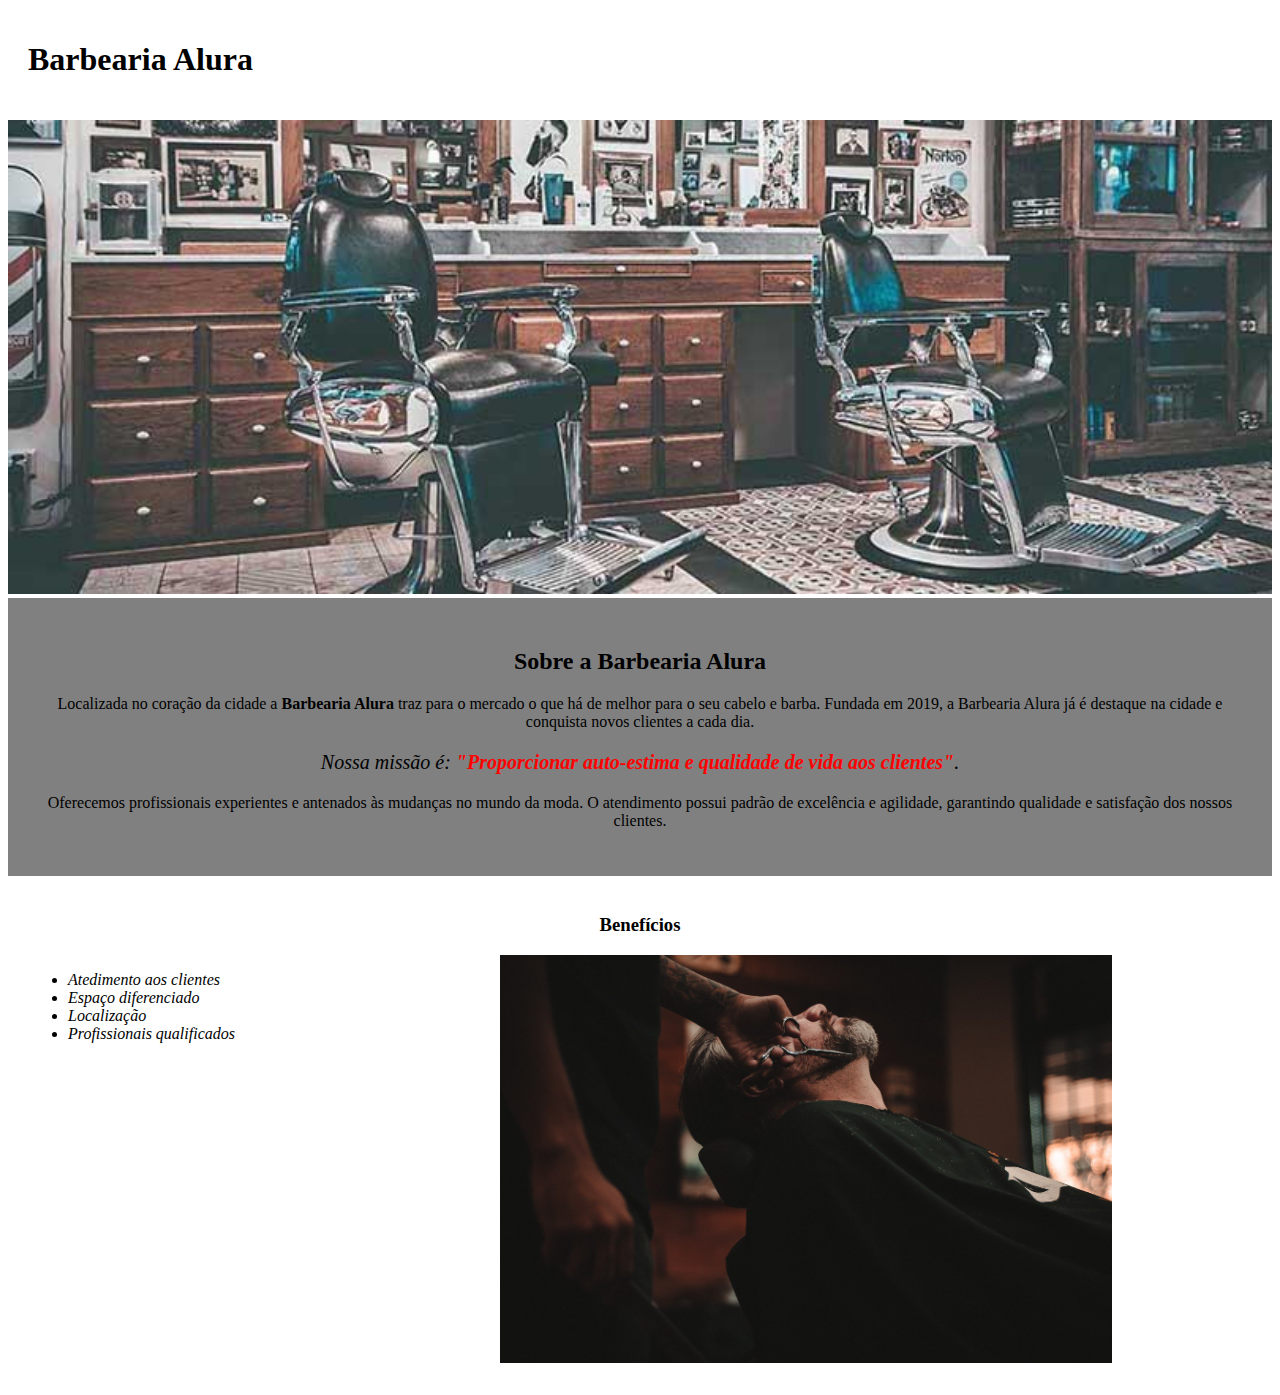
<file: index.html>
<!DOCTYPE html>
<html lang="pt-br">
    <head>
        <meta charset="UTF-8">
        <title>Barbearia Alura</title>
        <link rel="stylesheet" href="style.css">
    </head>

    <body>
        <header>
            <h1 class="titulo-principal">Barbearia Alura</h1>
        </header>
        <img id="banner" src="banner.jpg">
        <div class="principal">
            <h2 class="titulo-centralizado">Sobre a Barbearia Alura</h2>

            <p>
                Localizada no coração da cidade a <strong>Barbearia Alura</strong> traz para o mercado o que 
                há de melhor para o seu cabelo e barba. Fundada em 2019, a Barbearia Alura já é 
                destaque na cidade e conquista novos clientes a cada dia.
            </p>

            <p id="missao">
                <em>Nossa missão é:<strong> "Proporcionar auto-estima e qualidade de vida aos clientes"</strong>.</em>
            </p>

            <p>
                Oferecemos profissionais experientes e antenados às mudanças no mundo da moda. O atendimento 
                possui padrão de excelência e agilidade, garantindo qualidade e 
                satisfação dos nossos clientes.
            </p>
        </div>

        <div class="beneficios">
            <h3 class="titulo-centralizado">
                Benefícios
            </h3>
            <ul>
                <li class="itens"> Atedimento aos clientes</li>
                <li class="itens">Espaço diferenciado</li>
                <li class="itens">Localização</li>
                <li class="itens">Profissionais qualificados</li>
            </ul>
            <img src="beneficios.jpg" class="imagembeneficios">
        </div>
    </body>
</html>
</file>
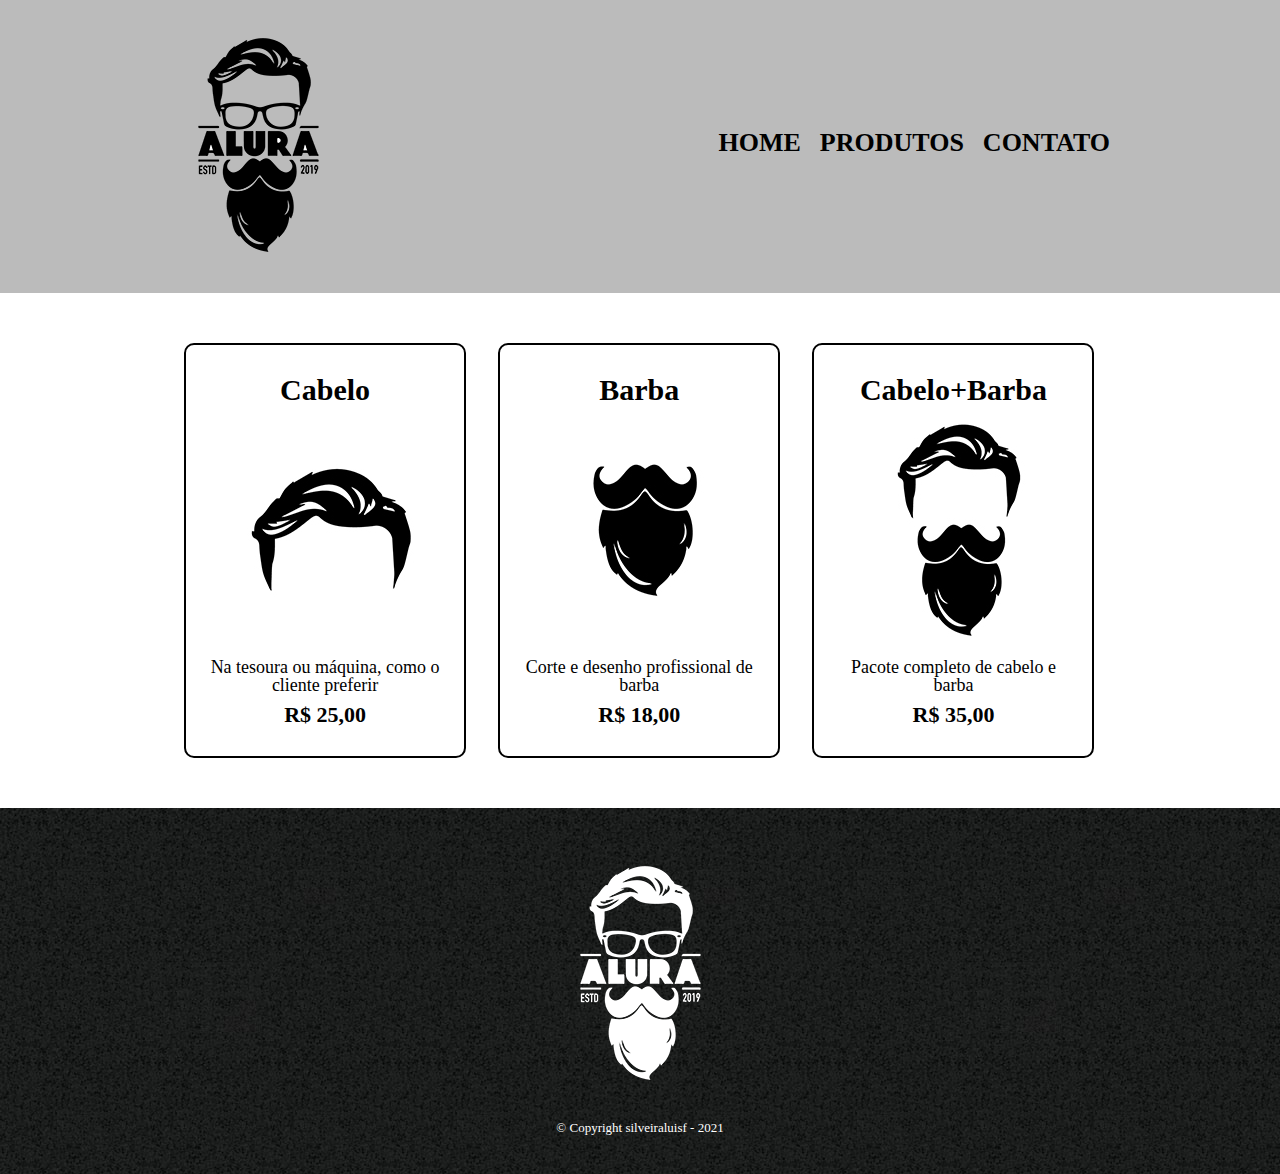
<file: produtos.html>
<!DOCTYPE html>

<html>
    <head>
        <meta charset="UTF-8">
        <title>Produtos - Barbearia Alura</title>
        <link rel="stylesheet" href="reset.css">
        <link rel="stylesheet" href="produtos.css">
    </head>
    <body>
        <header>
            <div class="caixa">
                <h1><img src="logo.png"> </h1>
                <nav>    
                    <ul>
                        <li><a href="index.html">Home</a></li>
                        <li><a href="produtos.html">Produtos</a></li>
                        <li><a href="contato.html">Contato</a></li>
                    </ul>
                </nav>
            </div>
        </header>

        <main>
            <ul class="produtos">
                <li>
                    <h2>Cabelo</h2>
                    <img src="cabelo.jpg">
                    <p class="produto-descricao">Na tesoura ou máquina, como o cliente preferir</p>
                    <p class="produto-preco">R$ 25,00</p>
                </li>
                <li>
                    <h2>Barba</h2>
                    <img src="barba.jpg"> 
                    <p class="produto-descricao">Corte e desenho profissional de barba</p>
                    <p class="produto-preco">R$ 18,00</p>
                </li>
                <li>
                    <h2>Cabelo+Barba</h2>
                    <img src="cabelo+barba.jpg">
                    <p class="produto-descricao">Pacote completo de cabelo e barba</p>
                    <p class="produto-preco">R$ 35,00</p>
                </li> 
            </ul>
        </main>

        <footer>
            <img src="logo-branco.png">
            <p class="texto-rodape">
                &copy; Copyright silveiraluisf - 2021
            </p>

        </footer>
    </body>
</html>
</file>
<file: style.css>
body {
    background-color: white;
}

.titulo-principal {
    padding: 20px;
}

#banner {
    width: 100%; 
}

.principal {
    background: gray;
    padding: 30px;
}

.titulo-centralizado {
    text-align: center;
}

p {
    text-align: center;
}

#missao {
    font-size: 20px;
}

em strong {
    color: red;
}

.itens {
    font-style: italic;
}

.beneficios {
    background: white;
    padding: 20px;
}

h2 {
    text-align: center;
}

ul {
    display: inline-block;
    vertical-align: top;
    width: 20%;
    margin-right: 15%;
}

.imagembeneficios {
    width: 50%;
}
</file>
<file: produtos.css>
header {
    background: #BBBBBB;
    padding: 20px;
}

.caixa {
    position: relative;
    width: 940px;
    margin:0 auto;
}

nav {
    position: absolute;
    top: 110px;
    right: 0;
}

nav li {
    display: inline;
    margin: 0 0 0 15px;
}

nav a {
    text-transform: uppercase;
    color: #000000;
    font-weight: bold;
    font-size: 26px;
    text-decoration: none;
}

nav a:hover {
    color: #C78C19;
    text-decoration: underline;
}

.produtos{
    width: 940px;
    margin:0 auto;
    padding: 50px;
}

.produtos li {
    display: inline-block;
    text-align: center;
    width: 30%;
    vertical-align: top;
    margin: 0 1.5%;
    padding: 30px 20px;
    box-sizing: border-box;
    border: 2px solid #000000;
    border-radius: 10px;
}

.produtos li:hover {
    border-color: #C78C19;
}

.produtos li:active {
    border-color: #088C19;
}

.produtos li:hover h2 {
    font-size: 35px;
    font-weight: bold;
}

.produtos h2 {
    font-size: 30px;
    font-weight: bold;
}

.produto-descricao {
    font-size: 18px;
}

.produto-preco {
    font-size: 22px;
    font-weight: bold;
    margin-top: 10px;
}

footer {
    background: url(bg.jpg);
    text-align: center;
    padding: 40px 0;
}

.texto-rodape {
    color:white;
    font-size: 13px;
    margin: 20px 0 0;
    
}
</file>
